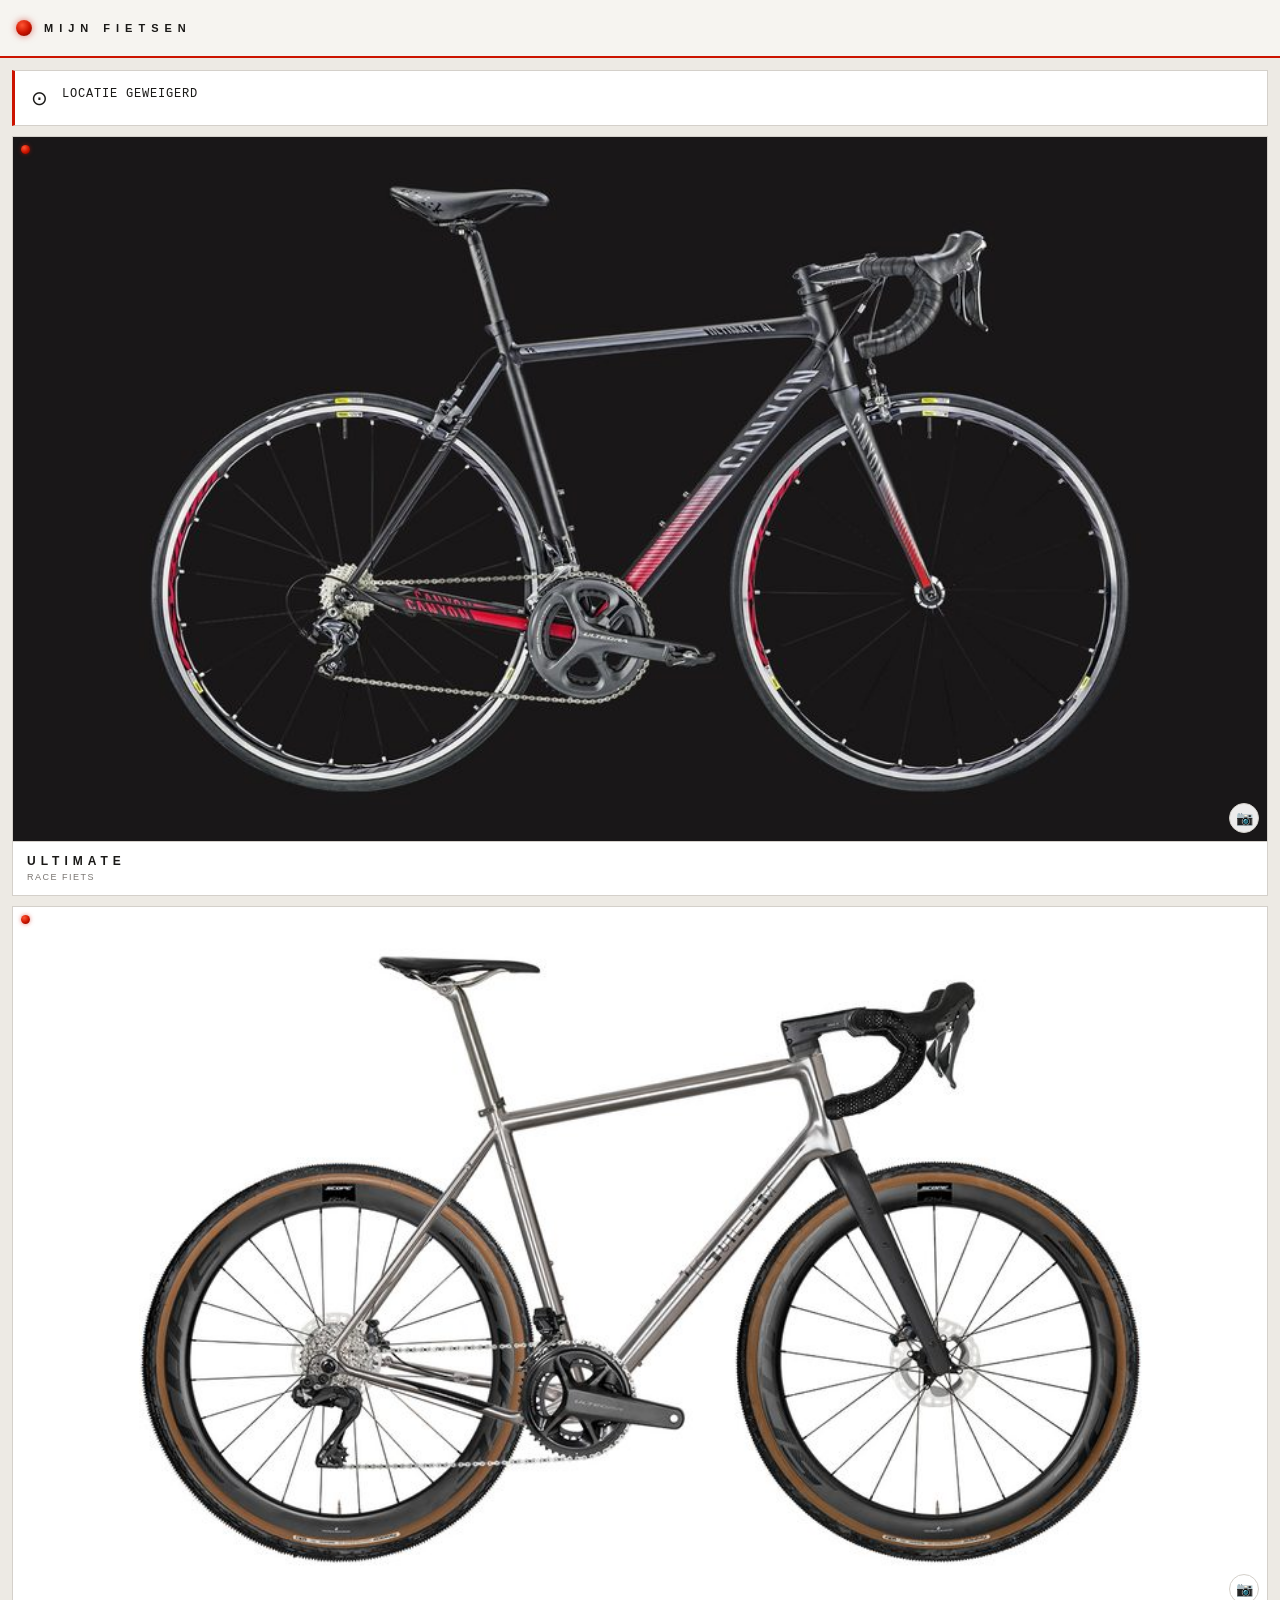
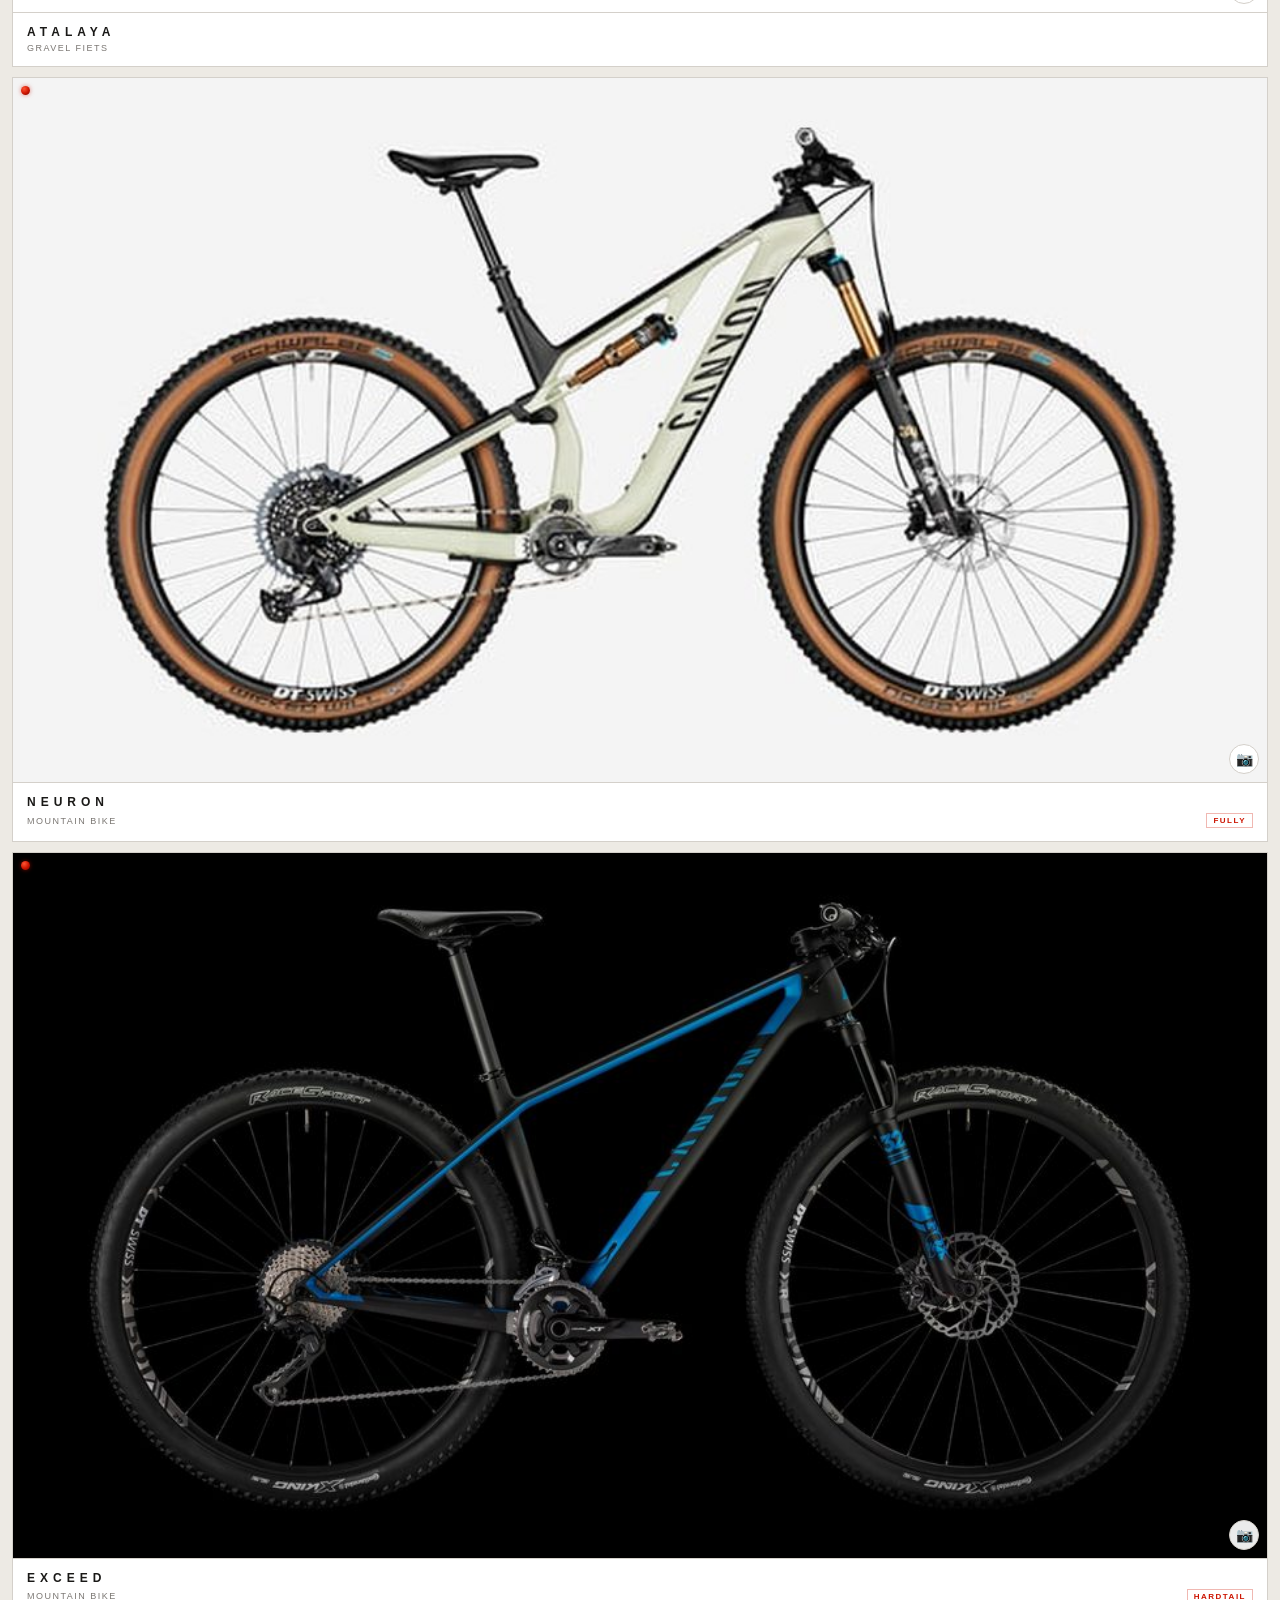
<file: web/bikecheck.html>
<!DOCTYPE html>
<html lang="nl">
<head>
<meta charset="UTF-8">
<meta name="viewport" content="width=device-width, initial-scale=1.0, user-scalable=no">
<title>BikeCheck</title>
<style>
:root {
    --bg:    #EDEAE4;
    --card:  #FFFFFF;
    --hal:   #CC1400;
    --hal-d: #A01000;
    --tekst: #1A1917;
    --sub:   #7A7672;
    --lijn:  #D4D0CA;
    --balk:  #F6F4F0;
}
*, *::before, *::after { box-sizing: border-box; margin: 0; padding: 0; }
html, body {
    height: 100%;
    font-family: 'Helvetica Neue', Helvetica, Arial, sans-serif;
    background: var(--bg);
    color: var(--tekst);
    -webkit-tap-highlight-color: transparent;
    overscroll-behavior: none;
}
.verborgen { display: none !important; }

/* ── App-balk ── */
.balk {
    background: var(--balk);
    border-bottom: 2px solid var(--hal);
    padding: 0 16px;
    display: flex;
    align-items: center;
    min-height: 56px;
    position: sticky;
    top: 0;
    z-index: 10;
    flex-wrap: wrap;
}
.hal-oog {
    width: 16px;
    height: 16px;
    border-radius: 50%;
    flex-shrink: 0;
    margin-right: 12px;
    background: radial-gradient(circle at 38% 32%, #FF5533, #CC1400 52%, #6B0600);
    box-shadow: 0 0 7px rgba(204,20,0,.55), inset 0 1px 2px rgba(255,120,90,.25);
}
.balk-titel {
    font-size: 11px;
    font-weight: 700;
    flex: 1;
    letter-spacing: 6px;
    text-transform: uppercase;
    color: var(--tekst);
    line-height: 56px;
}
.icoon-knop {
    background: none;
    border: none;
    color: var(--sub);
    cursor: pointer;
    padding: 8px;
    border-radius: 50%;
    display: flex;
    align-items: center;
    justify-content: center;
    font-size: 20px;
    line-height: 56px;
    transition: color .15s;
}
.icoon-knop:active { color: var(--hal); }

/* ── Voortgang ── */
.voortgang-wrap { width: 100%; padding: 0 0 10px; }
.voortgang-balk {
    height: 2px;
    background: var(--lijn);
    overflow: hidden;
}
.voortgang-fill {
    height: 100%;
    background: var(--hal);
    transition: width .35s ease;
    width: 0%;
}
.voortgang-labels {
    display: flex;
    justify-content: space-between;
    font-size: 10px;
    font-family: 'Courier New', monospace;
    letter-spacing: 2px;
    color: var(--sub);
    margin-top: 5px;
    text-transform: uppercase;
}

/* ── Inhoud ── */
.inhoud {
    padding: 12px;
    display: flex;
    flex-direction: column;
    gap: 10px;
    flex: 1;
}

/* ── Weerkaart ── */
.weerkaart {
    background: var(--card);
    border: 1px solid var(--lijn);
    border-left: 3px solid var(--hal);
    padding: 12px 16px;
    display: flex;
    align-items: flex-start;
    gap: 14px;
}
.weer-emoji { font-size: 20px; flex-shrink: 0; line-height: 1.5; }
.weer-tekst {
    font-size: 12px;
    line-height: 1.9;
    white-space: pre-line;
    font-family: 'Courier New', monospace;
    letter-spacing: .8px;
    text-transform: uppercase;
    color: var(--tekst);
}

/* ── Fietskaarten ── */
.fiets-grid {
    display: grid;
    grid-template-columns: 1fr;
    gap: 10px;
}
.fiets-kaart {
    background: var(--card);
    overflow: hidden;
    border: 1px solid var(--lijn);
    cursor: pointer;
    transition: border-color .15s, transform .12s;
    user-select: none;
}
.fiets-kaart:active {
    transform: scale(.97);
    border-color: var(--hal);
}
.fiets-foto-wrap {
    position: relative;
    aspect-ratio: 16 / 9;
    background: #F8F6F2;
    border-bottom: 1px solid var(--lijn);
    overflow: hidden;
    display: flex;
    align-items: center;
    justify-content: center;
}
.fiets-foto {
    width: 100%;
    height: 100%;
    background-size: contain;
    background-position: center;
    background-repeat: no-repeat;
    transition: transform .3s ease;
}
.fiets-kaart:active .fiets-foto { transform: scale(1.06); }
.hal-dot {
    position: absolute;
    top: 8px; left: 8px;
    width: 9px; height: 9px;
    border-radius: 50%;
    background: radial-gradient(circle at 35% 30%, #FF5533, #CC1400 55%, #6B0600);
    box-shadow: 0 0 4px rgba(204,20,0,.55);
}
.foto-knop {
    position: absolute;
    bottom: 8px; right: 8px;
    background: rgba(255,255,255,.92);
    border: 1px solid var(--lijn);
    border-radius: 50%;
    width: 30px; height: 30px;
    display: flex; align-items: center; justify-content: center;
    cursor: pointer;
    font-size: 14px;
    z-index: 3;
    transition: border-color .15s;
}
.foto-knop:active { border-color: var(--hal); }
.geen-foto-tekst {
    font-size: 10px;
    letter-spacing: 3px;
    text-transform: uppercase;
    color: var(--lijn);
    pointer-events: none;
}
.fiets-info {
    padding: 12px 14px 13px;
}
.fiets-naam {
    font-size: 12px;
    font-weight: 700;
    letter-spacing: 5px;
    text-transform: uppercase;
    color: var(--tekst);
}
.fiets-rij {
    display: flex;
    align-items: center;
    gap: 6px;
    margin-top: 4px;
}
.fiets-sub {
    font-size: 9px;
    color: var(--sub);
    flex: 1;
    letter-spacing: 1.5px;
    text-transform: uppercase;
}
.fiets-type {
    font-size: 8px;
    font-weight: 700;
    color: var(--hal);
    border: 1px solid rgba(204,20,0,.3);
    padding: 2px 6px;
    letter-spacing: 1.5px;
    text-transform: uppercase;
}

/* ── Checklijst ── */
.checklijst {
    list-style: none;
    display: flex;
    flex-direction: column;
    padding-bottom: 32px;
}
.check-item {
    background: var(--card);
    border-bottom: 1px solid var(--lijn);
}
.check-item:first-child { border-top: 1px solid var(--lijn); }
.check-item label {
    display: flex;
    align-items: center;
    cursor: pointer;
    min-height: 50px;
    padding-right: 16px;
}
.check-item input[type=checkbox] {
    appearance: none;
    -webkit-appearance: none;
    width: 44px;
    height: 50px;
    flex-shrink: 0;
    position: relative;
    cursor: pointer;
}
.check-item input[type=checkbox]::after {
    content: '';
    position: absolute;
    top: 50%; left: 50%;
    transform: translate(-50%, -50%);
    width: 18px; height: 18px;
    border: 1.5px solid var(--lijn);
    border-radius: 50%;
    background: transparent;
    transition: all .15s;
}
.check-item input[type=checkbox]:checked::after {
    background: var(--hal);
    border-color: var(--hal);
    background-image: url("data:image/svg+xml,%3Csvg xmlns='http://www.w3.org/2000/svg' width='10' height='10' viewBox='0 0 24 24' fill='none' stroke='white' stroke-width='3.5' stroke-linecap='round' stroke-linejoin='round'%3E%3Cpolyline points='20 6 9 17 4 12'/%3E%3C/svg%3E");
    background-repeat: no-repeat;
    background-position: center;
    box-shadow: 0 0 6px rgba(204,20,0,.4);
}
.item-inhoud { flex: 1; display: flex; flex-direction: column; gap: 4px; padding: 10px 0; }
.item-tekst { font-size: 14px; line-height: 1.3; color: var(--tekst); transition: opacity .15s; }
.item-badge {
    display: inline-block;
    font-size: 9px;
    font-weight: 700;
    padding: 2px 7px;
    align-self: flex-start;
    letter-spacing: 1.5px;
    text-transform: uppercase;
}
.badge-uv   { background: rgba(204,20,0,.07); color: var(--hal); border: 1px solid rgba(204,20,0,.2); }
.badge-koud { background: rgba(0,70,180,.06); color: #0046B4; border: 1px solid rgba(0,70,180,.2); }
.check-item.afgevinkt .item-tekst { text-decoration: line-through; opacity: .28; }

/* ── Dialoog ── */
.overlay {
    position: fixed; inset: 0;
    background: rgba(238,234,228,.82);
    display: flex; align-items: center; justify-content: center;
    z-index: 100; padding: 24px;
    backdrop-filter: blur(6px);
    -webkit-backdrop-filter: blur(6px);
}
.dialoog {
    background: var(--card);
    border: 1px solid var(--lijn);
    border-top: 3px solid var(--hal);
    padding: 24px;
    max-width: 300px;
    width: 100%;
    box-shadow: 0 4px 24px rgba(0,0,0,.10);
}
.dialoog h2 {
    font-size: 10px;
    letter-spacing: 5px;
    text-transform: uppercase;
    color: var(--tekst);
    margin-bottom: 12px;
}
.dialoog p { font-size: 13px; color: var(--sub); margin-bottom: 22px; line-height: 1.6; }
.dialoog-knoppen { display: flex; gap: 10px; justify-content: flex-end; }
.knop {
    padding: 9px 18px;
    border: 1px solid var(--lijn);
    font-size: 10px;
    font-weight: 700;
    letter-spacing: 2.5px;
    text-transform: uppercase;
    cursor: pointer;
    transition: all .15s;
    background: transparent;
}
.knop-annuleer { color: var(--sub); }
.knop-annuleer:active { background: var(--lijn); }
.knop-reset    { background: var(--hal); color: #fff; border-color: var(--hal); }
.knop-reset:active { background: var(--hal-d); }
</style>
</head>
<body>

<!-- ═══ HOOFDSCHERM ═══ -->
<div id="hoofd-scherm">
    <header class="balk">
        <div class="hal-oog"></div>
        <span class="balk-titel">Mijn Fietsen</span>
    </header>
    <div class="inhoud">
        <div class="weerkaart">
            <span class="weer-emoji">⊙</span>
            <span class="weer-tekst" id="weer-hoofd">Locatie ophalen…</span>
        </div>
        <div class="fiets-grid" id="fiets-grid"></div>
    </div>
</div>

<!-- ═══ CHECKLISTSCHERM ═══ -->
<div id="check-scherm" class="verborgen">
    <header class="balk">
        <button class="icoon-knop" id="terug-knop">&#8592;</button>
        <span class="balk-titel" id="check-titel">—</span>
        <button class="icoon-knop" id="reset-knop" title="Reset">&#8635;</button>
        <div class="voortgang-wrap">
            <div class="voortgang-balk">
                <div class="voortgang-fill" id="voortgang-fill"></div>
            </div>
            <div class="voortgang-labels">
                <span id="voortgang-teller">0 / 0</span>
                <span id="voortgang-pct">0%</span>
            </div>
        </div>
    </header>
    <div class="inhoud">
        <div class="weerkaart">
            <span class="weer-emoji">⊙</span>
            <span class="weer-tekst" id="weer-check">Locatie ophalen…</span>
        </div>
        <ul class="checklijst" id="check-items"></ul>
    </div>
</div>

<!-- ═══ RESET-DIALOOG ═══ -->
<div class="overlay verborgen" id="reset-overlay">
    <div class="dialoog">
        <h2>Reset checklist</h2>
        <p>Alle vinkjes voor deze fiets verwijderen?</p>
        <div class="dialoog-knoppen">
            <button class="knop knop-annuleer" id="annuleer-reset">Annuleren</button>
            <button class="knop knop-reset"    id="bevestig-reset">Reset</button>
        </div>
    </div>
</div>

<script>
'use strict';

const API_SLEUTEL = 'b2993d09a467a0172653bfecc4851b74';

// Fietsfoto's zitten in dit bestand zelf (geen images-map nodig)
const FOTOS = {"Atalaya":{"bg":"#FFFFFF","data":"[data-uri]"},"Exceed":{"bg":"#000000","data":"[data-uri]"},"Neuron":{"bg":"#F4F4F4","data":"[data-uri]"},"Ultimate":{"bg":"#191718","data":"[data-uri]"}};

const FIETSEN = [
    { naam:'Ultimate', sub:'Race fiets',    type:''         },
    { naam:'Atalaya',  sub:'Gravel fiets',  type:''         },
    { naam:'Neuron',   sub:'Mountain bike', type:'Fully'    },
    { naam:'Exceed',   sub:'Mountain bike', type:'Hardtail' },
];

// Checklijsten — vinkjes starten altijd UIT bij openen
const LIJSTEN = {
    Ultimate: [
        { id:'u1',  tekst:'Raceschoenen' },
        { id:'u2',  tekst:'Twee bidons' },
        { id:'u3',  tekst:'Reparatietas en bandje' },
        { id:'u4',  tekst:'Wahoo groot' },
        { id:'u5',  tekst:'Handschoenen' },
        { id:'u6',  tekst:'Bril' },
        { id:'u7',  tekst:'Muts' },
        { id:'u8',  tekst:'Overschoenen' },
        { id:'u9',  tekst:'Eten' },
        { id:'u10', tekst:'Verlichting' },
    ],
    Atalaya: [
        { id:'a1',  tekst:'Klikschoen of Flatschoen' },
        { id:'a2',  tekst:'Twee bidons' },
        { id:'a3',  tekst:'Reparatiebidon' },
        { id:'a4',  tekst:'Batterij' },
        { id:'a5',  tekst:'Wahoo groot' },
        { id:'a6',  tekst:'Handschoenen' },
        { id:'a7',  tekst:'Bril' },
        { id:'a8',  tekst:'Muts' },
        { id:'a9',  tekst:'Overschoenen' },
        { id:'a10', tekst:'Eten' },
        { id:'a11', tekst:'Verlichting' },
    ],
    Neuron: [
        { id:'n1',  tekst:'Klikschoen of Flatschoen' },
        { id:'n2',  tekst:'Één bidon of drinkzak' },
        { id:'n3',  tekst:'Reparatietas' },
        { id:'n4',  tekst:'Batterij' },
        { id:'n5',  tekst:'Wahoo groot' },
        { id:'n6',  tekst:'Handschoenen' },
        { id:'n7',  tekst:'Bril' },
        { id:'n8',  tekst:'Muts' },
        { id:'n9',  tekst:'Overschoenen' },
        { id:'n10', tekst:'Eten' },
        { id:'n11', tekst:'Verlichting' },
    ],
    Exceed: [
        { id:'e1',  tekst:'Klikschoenen' },
        { id:'e2',  tekst:'Twee bidons' },
        { id:'e3',  tekst:'Reparatietas' },
        { id:'e4',  tekst:'Wahoo klein' },
        { id:'e5',  tekst:'Handschoenen' },
        { id:'e6',  tekst:'Bril' },
        { id:'e7',  tekst:'Muts' },
        { id:'e8',  tekst:'Overschoenen' },
        { id:'e9',  tekst:'Eten' },
        { id:'e10', tekst:'Verlichting' },
    ],
};

function weerItems(temp, uvi) {
    const items = [];
    if (uvi >= 3) {
        items.push({ id:'w_zonnebrand', tekst:'Zonnebrand',        badge:'UV',   cls:'badge-uv' });
        items.push({ id:'w_lipbalsem',  tekst:'Lipbalsem',          badge:'UV',   cls:'badge-uv' });
    }
    if (temp < 5) {
        items.push({ id:'w_muts',       tekst:'Muts',               badge:'Koud', cls:'badge-koud' });
        items.push({ id:'w_handsch',    tekst:'Warme handschoenen', badge:'Koud', cls:'badge-koud' });
        items.push({ id:'w_overschoen', tekst:'Overschoenen',       badge:'Koud', cls:'badge-koud' });
    }
    return items;
}

// In-memory state per fiets (gereset bij elke pagina-open)
const sessieState = {};

let huidigeFiets = null;
let weerTemp = 15;
let weerUvi  = 0;
let weerTekst = 'Locatie ophalen…';

// Alleen foto's bewaren tussen sessies
function laadFoto(naam) { return localStorage.getItem('bc_foto_' + naam) || ''; }
function slaFotoOp(naam, dataUrl) { localStorage.setItem('bc_foto_' + naam, dataUrl); }

// Verklein een foto tot max. 900px breed (JPEG) zodat hij in de opslag past
function verklein(bron, klaar) {
    const img = new Image();
    img.onload = () => {
        const schaal = Math.min(1, 900 / Math.max(img.width, img.height));
        const c = document.createElement('canvas');
        c.width  = Math.round(img.width  * schaal);
        c.height = Math.round(img.height * schaal);
        const ctx = c.getContext('2d');
        ctx.fillStyle = '#FFFFFF';
        ctx.fillRect(0, 0, c.width, c.height);
        ctx.drawImage(img, 0, 0, c.width, c.height);
        klaar(c.toDataURL('image/jpeg', 0.85));
    };
    img.onerror = () => klaar(bron);
    img.src = bron;
}

function toonHoofd() {
    document.getElementById('check-scherm').classList.add('verborgen');
    document.getElementById('hoofd-scherm').classList.remove('verborgen');
    huidigeFiets = null;
}

function toonChecklist(fiets) {
    huidigeFiets = fiets;
    document.getElementById('hoofd-scherm').classList.add('verborgen');
    document.getElementById('check-scherm').classList.remove('verborgen');
    document.getElementById('check-titel').textContent = fiets.naam;
    document.getElementById('weer-check').textContent = weerTekst;
    tekenChecklist();
}

function tekenFietsen() {
    const grid = document.getElementById('fiets-grid');
    grid.innerHTML = FIETSEN.map(f => {
        const eigen = laadFoto(f.naam);
        const foto  = eigen || FOTOS[f.naam].data;
        const fotoStijl = `background-image:url('${foto}'); background-size:contain; background-position:center; background-repeat:no-repeat;`;
        const panel = eigen ? '#F8F6F2' : FOTOS[f.naam].bg;
        return `
        <div class="fiets-kaart" data-naam="${f.naam}">
            <div class="fiets-foto-wrap" style="background:${panel}">
                <div class="fiets-foto" id="foto-${f.naam}" style="${fotoStijl}"></div>
                ${!foto ? '<span class="geen-foto-tekst">📷</span>' : ''}
                <div class="hal-dot"></div>
                <button class="foto-knop" data-fiets="${f.naam}" title="Foto wijzigen">📷</button>
            </div>
            <div class="fiets-info">
                <div class="fiets-naam">${f.naam}</div>
                <div class="fiets-rij">
                    <span class="fiets-sub">${f.sub}</span>
                    ${f.type ? `<span class="fiets-type">${f.type}</span>` : ''}
                </div>
            </div>
        </div>`;
    }).join('');

    let fileInput = document.getElementById('foto-input');
    if (!fileInput) {
        fileInput = document.createElement('input');
        fileInput.type = 'file';
        fileInput.accept = 'image/*';
        fileInput.id = 'foto-input';
        fileInput.style.display = 'none';
        document.body.appendChild(fileInput);
    }

    let actieveFiets = null;
    grid.querySelectorAll('.foto-knop').forEach(knop => {
        knop.addEventListener('click', e => {
            e.stopPropagation();
            actieveFiets = knop.dataset.fiets;
            fileInput.value = '';
            fileInput.click();
        });
    });

    fileInput.onchange = () => {
        const bestand = fileInput.files[0];
        if (!bestand || !actieveFiets) return;
        const reader = new FileReader();
        const fiets = actieveFiets;
        reader.onload = ev => verklein(ev.target.result, dataUrl => {
            try { slaFotoOp(fiets, dataUrl); }
            catch { alert('Foto kon niet worden bewaard.'); }
            const fotoEl = document.getElementById('foto-' + fiets);
            if (fotoEl) {
                fotoEl.style.backgroundImage  = `url('${dataUrl}')`;
                fotoEl.style.backgroundSize   = 'contain';
                fotoEl.style.backgroundRepeat = 'no-repeat';
                fotoEl.style.backgroundPosition = 'center';
                fotoEl.parentElement.style.background = '#F8F6F2';
                const plaatshouder = fotoEl.parentElement.querySelector('.geen-foto-tekst');
                if (plaatshouder) plaatshouder.remove();
            }
        });
        reader.readAsDataURL(bestand);
    };

    grid.querySelectorAll('.fiets-kaart').forEach(k => {
        k.addEventListener('click', () => {
            const f = FIETSEN.find(f => f.naam === k.dataset.naam);
            if (f) toonChecklist(f);
        });
    });
}

function tekenChecklist() {
    if (!huidigeFiets) return;
    const naam = huidigeFiets.naam;

    // Haal in-memory state op (of maak nieuwe aan — altijd alles UIT)
    if (!sessieState[naam]) {
        sessieState[naam] = {};
    }

    const basisItems = LIJSTEN[naam].map(it => ({
        ...it, aangevinkt: sessieState[naam][it.id] ?? false, badge:'', cls:''
    }));
    const wItems = weerItems(weerTemp, weerUvi).map(it => ({
        ...it, aangevinkt: sessieState[naam][it.id] ?? false
    }));
    const alleItems = [...basisItems, ...wItems];

    const lijst = document.getElementById('check-items');
    lijst.innerHTML = alleItems.map(it => `
        <li class="check-item${it.aangevinkt ? ' afgevinkt' : ''}" id="li-${it.id}">
            <label>
                <input type="checkbox" data-id="${it.id}" ${it.aangevinkt ? 'checked' : ''}>
                <span class="item-inhoud">
                    <span class="item-tekst">${it.tekst}</span>
                    ${it.badge ? `<span class="item-badge ${it.cls}">${it.badge}</span>` : ''}
                </span>
            </label>
        </li>
    `).join('');

    lijst.querySelectorAll('input[type=checkbox]').forEach(cb => {
        cb.addEventListener('change', () => {
            const li   = document.getElementById('li-' + cb.dataset.id);
            const item = alleItems.find(it => it.id === cb.dataset.id);
            li.classList.toggle('afgevinkt', cb.checked);
            if (item) {
                item.aangevinkt = cb.checked;
                sessieState[naam][cb.dataset.id] = cb.checked;
            }
            bijwerkVoortgang(alleItems);
        });
    });
    bijwerkVoortgang(alleItems);
}

function bijwerkVoortgang(items) {
    const totaal    = items.length;
    const afgevinkt = items.filter(it => it.aangevinkt).length;
    const pct = totaal > 0 ? Math.round(afgevinkt / totaal * 100) : 0;
    document.getElementById('voortgang-fill').style.width   = pct + '%';
    document.getElementById('voortgang-teller').textContent = `${afgevinkt} / ${totaal}`;
    document.getElementById('voortgang-pct').textContent    = pct + '%';
}

async function haalWeerOp(lat, lon) {
    try {
        const [fRes, uviRes] = await Promise.allSettled([
            fetch(`https://api.openweathermap.org/data/2.5/forecast?lat=${lat}&lon=${lon}&units=metric&appid=${API_SLEUTEL}`).then(r => r.json()),
            fetch(`https://api.openweathermap.org/data/2.5/uvi?lat=${lat}&lon=${lon}&appid=${API_SLEUTEL}`).then(r => r.json()),
        ]);
        if (fRes.status !== 'fulfilled') throw new Error();
        const f     = fRes.value;
        const nu    = f.list[0];
        const over4 = f.list[1];
        weerTemp    = nu.main.temp;
        weerUvi     = uviRes.status === 'fulfilled' ? (uviRes.value?.value ?? 0) : 0;
        const temp  = Math.round(weerTemp);
        const temp4 = Math.round(over4.main.temp);
        const regen = Math.round(nu.pop * 100);
        const wid   = nu.weather[0].id;
        const emoji = wid>=200&&wid<300?'⛈':wid>=300&&wid<600?'🌧':wid>=600&&wid<700?'🌨':wid>=700&&wid<800?'◎':wid===800?'○':'◑';
        weerTekst   = `${emoji}  Nu ${temp}°C  /  +4u ${temp4}°C`;
        if (regen > 30) weerTekst += `\n!  Regen ${regen}%`;
        if (weerUvi >= 3) {
            const niveau = weerUvi>=8?'zeer hoog':weerUvi>=6?'hoog':'matig';
            weerTekst += `\n◉  UV ${Math.round(weerUvi)} — ${niveau}`;
        }
    } catch {
        weerTekst = 'Weerbericht niet beschikbaar';
    }
    document.getElementById('weer-hoofd').textContent = weerTekst;
    document.getElementById('weer-check').textContent = weerTekst;
    if (huidigeFiets) tekenChecklist();
}

function startWeer() {
    if (!navigator.geolocation) {
        const t = 'Locatie niet beschikbaar';
        document.getElementById('weer-hoofd').textContent = t;
        document.getElementById('weer-check').textContent = t;
        return;
    }
    navigator.geolocation.getCurrentPosition(
        p => haalWeerOp(p.coords.latitude, p.coords.longitude),
        () => {
            const t = 'Locatie geweigerd';
            document.getElementById('weer-hoofd').textContent = t;
            document.getElementById('weer-check').textContent = t;
        }
    );
}

document.getElementById('terug-knop').addEventListener('click', toonHoofd);
document.getElementById('reset-knop').addEventListener('click', () => {
    document.getElementById('reset-overlay').classList.remove('verborgen');
});
document.getElementById('annuleer-reset').addEventListener('click', () => {
    document.getElementById('reset-overlay').classList.add('verborgen');
});
document.getElementById('bevestig-reset').addEventListener('click', () => {
    document.getElementById('reset-overlay').classList.add('verborgen');
    if (huidigeFiets) {
        sessieState[huidigeFiets.naam] = {};
        tekenChecklist();
    }
});
document.getElementById('reset-overlay').addEventListener('click', e => {
    if (e.target.id === 'reset-overlay')
        document.getElementById('reset-overlay').classList.add('verborgen');
});

tekenFietsen();
startWeer();
setInterval(startWeer, 30 * 60 * 1000);
</script>
</body>
</html>
</file>
